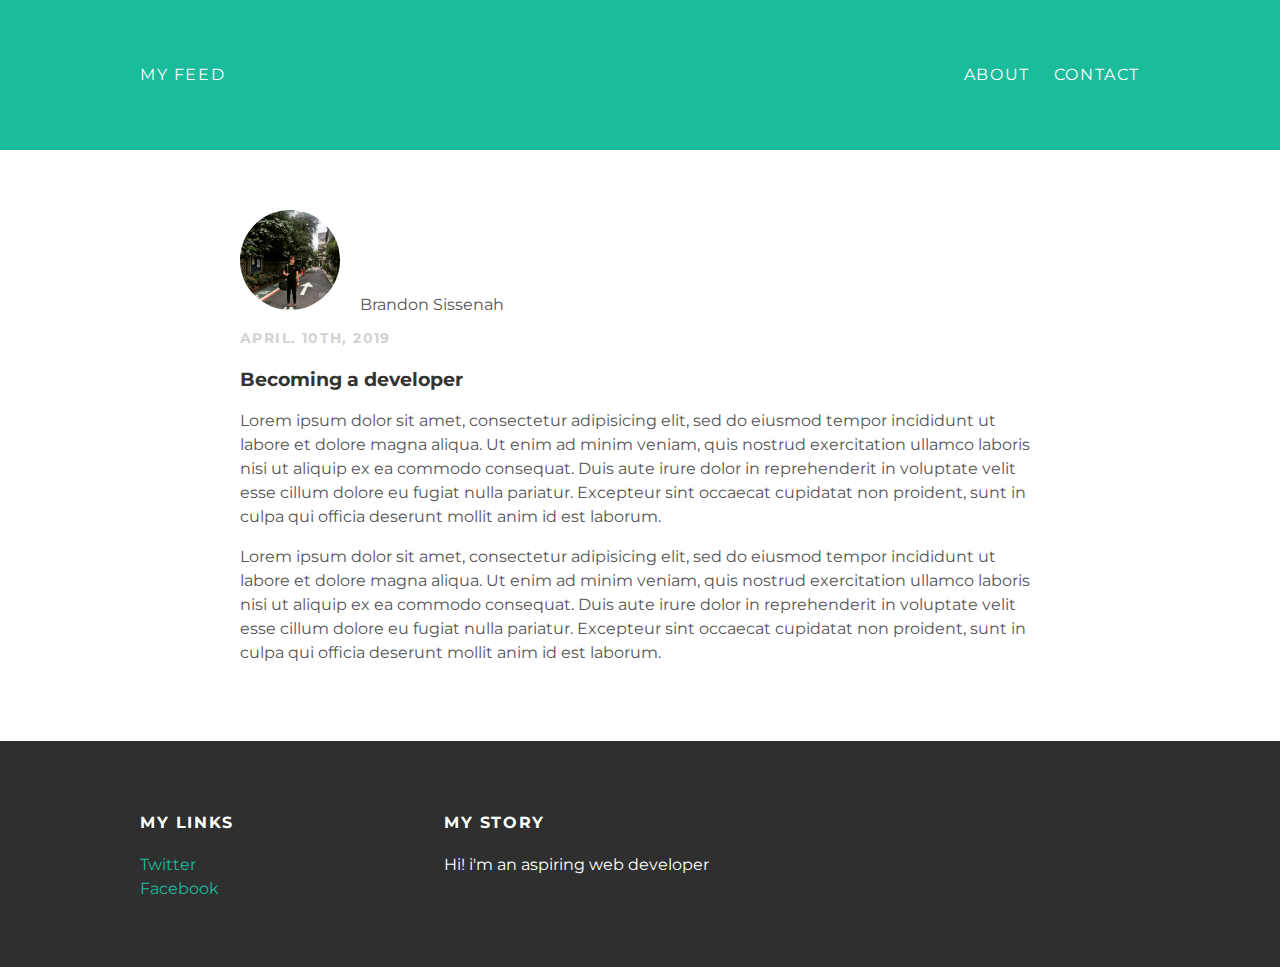
<file: Blog/index.html>
<!DOCTYPE html>
<html lang="en" dir="ltr">
  <head>
    <meta charset="utf-8">
    <title>First Blog</title>
    <link rel="stylesheet" href="css/main.css">
    <link href="https://fonts.googleapis.com/css?family=Montserrat" rel="stylesheet">
  </head>
  <body>
    <div id="header">
      <div class="container">
        <a id="header-title"></a>
        <a href="index.html">My Feed</a>
        <ul id="header-nav">
          <li><a href="about.html">About</a></li>
          <li><a href="<a href="mailto:sissenahb@gmail.com?subject=feedback">Contact</a></li>
        </ul>
      </div>
    </div>
    <div id="content">
      <div class="container">
        <div class="post">
          <div class="post-author">
            <img src="img/me.jpeg" alt="image of me" height="100px;" length="100px">
            <span>Brandon Sissenah</span>
          </div>
          <p class="post-date">April. 10th, 2019</p>
          <h3 class="post-title">Becoming a developer</h3>
          <div class="post-content">
            <p>Lorem ipsum dolor sit amet, consectetur adipisicing elit, sed do eiusmod tempor incididunt ut labore et dolore magna aliqua. Ut enim ad minim veniam, quis nostrud exercitation ullamco laboris nisi ut aliquip ex ea commodo consequat. Duis aute irure dolor in reprehenderit in voluptate velit esse cillum dolore eu fugiat nulla pariatur. Excepteur sint occaecat cupidatat non proident, sunt in culpa qui officia deserunt mollit anim id est laborum.</p>
            <p>Lorem ipsum dolor sit amet, consectetur adipisicing elit, sed do eiusmod tempor incididunt ut labore et dolore magna aliqua. Ut enim ad minim veniam, quis nostrud exercitation ullamco laboris nisi ut aliquip ex ea commodo consequat. Duis aute irure dolor in reprehenderit in voluptate velit esse cillum dolore eu fugiat nulla pariatur. Excepteur sint occaecat cupidatat non proident, sunt in culpa qui officia deserunt mollit anim id est laborum.</p>
          </div>
          </div>
        </div>
      </div>
      <div id="footer">
        <div class="container">
          <div class="column"><h4>My Links</h4>
            <p>
              <a href="https://twitter.com/">Twitter
              </a><br>
              <a href="https://facebook.com/">Facebook</a>
             </p>
            </div>
            <div class="column">
              <h4>My Story</h4>
              <p>Hi! i'm an aspiring web developer</p>
            </div>
          </div>
        </div>
  </body>
</html>
</file>
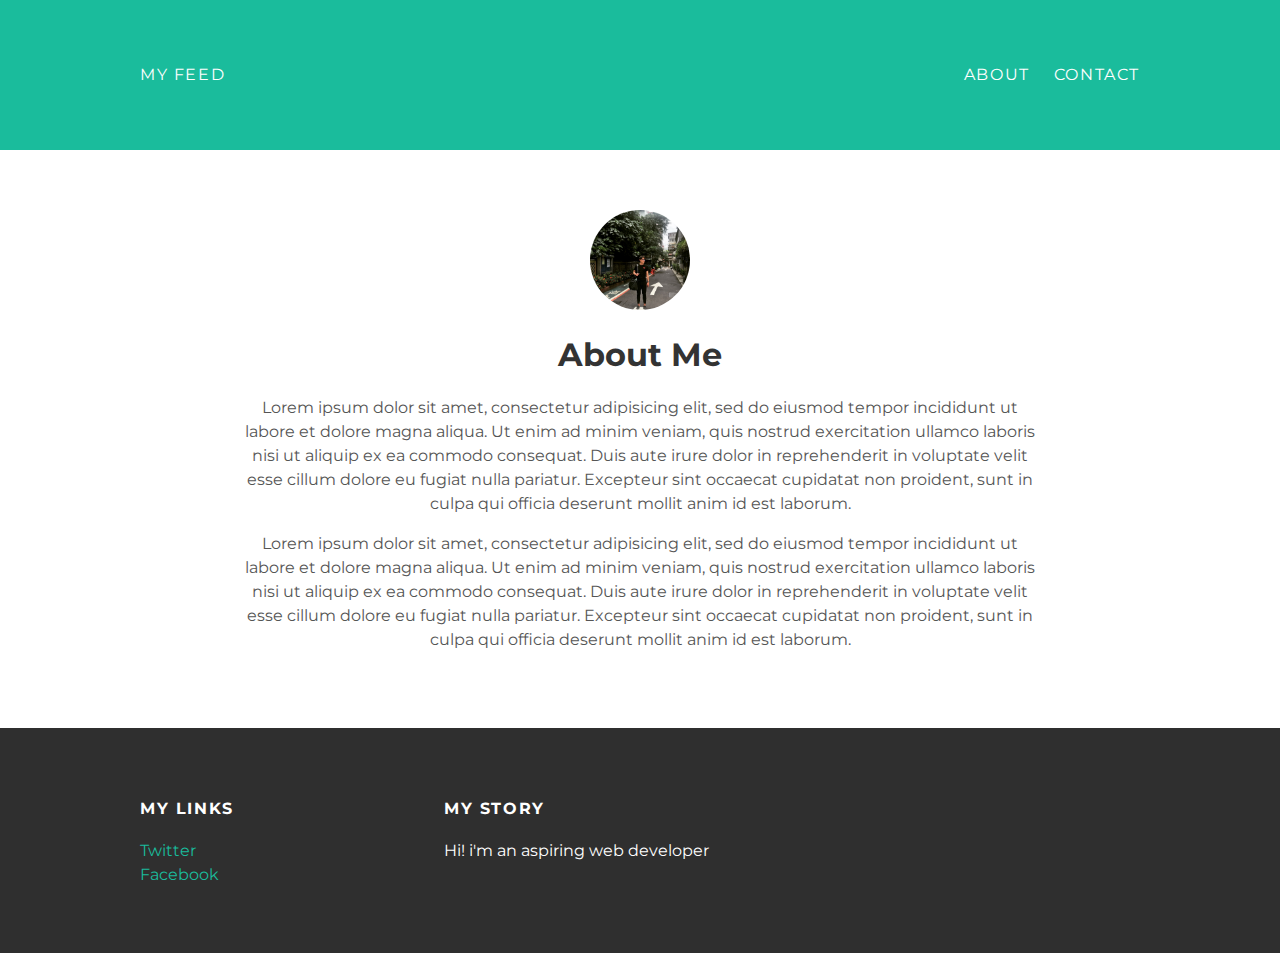
<file: Blog/about.html>
<!DOCTYPE html>
<html lang="en" dir="ltr">
  <head>
    <meta charset="utf-8">
    <link rel="stylesheet" href="css/main.css">
    <link href="https://fonts.googleapis.com/css?family=Montserrat" rel="stylesheet">
    <title>First Blog</title>
  </head>
  <body>
    <div id="header">
      <div class="container">
        <a id="header-title"></a>
        <a href="index.html">My Feed</a>
        <ul id="header-nav">
          <li><a href="about.html">About</a></li>
          <li><a href="<a href="mailto:sissenahb@gmail.com?subject=feedback">Contact</a></li>
        </ul>
      </div>
    </div>
    <div id="content">
      <div class="container">
        <div class="about">
          <div class="about-author">
            <img src="img/me.jpeg" alt="image of me" height="100px;" length="100px">
          </div>
          <h1 class="about-title">About Me</h1>
          <div class="about-content">
            <p>Lorem ipsum dolor sit amet, consectetur adipisicing elit, sed do eiusmod tempor incididunt ut labore et dolore magna aliqua. Ut enim ad minim veniam, quis nostrud exercitation ullamco laboris nisi ut aliquip ex ea commodo consequat. Duis aute irure dolor in reprehenderit in voluptate velit esse cillum dolore eu fugiat nulla pariatur. Excepteur sint occaecat cupidatat non proident, sunt in culpa qui officia deserunt mollit anim id est laborum.</p>
            <p>Lorem ipsum dolor sit amet, consectetur adipisicing elit, sed do eiusmod tempor incididunt ut labore et dolore magna aliqua. Ut enim ad minim veniam, quis nostrud exercitation ullamco laboris nisi ut aliquip ex ea commodo consequat. Duis aute irure dolor in reprehenderit in voluptate velit esse cillum dolore eu fugiat nulla pariatur. Excepteur sint occaecat cupidatat non proident, sunt in culpa qui officia deserunt mollit anim id est laborum.</p>
          </div>
          </div>
        </div>
      </div>
      <div id="footer">
        <div class="container">
          <div class="column"><h4>My Links</h4>
            <p>
              <a href="https://twitter.com/">Twitter
              </a><br>
              <a href="https://facebook.com/">Facebook
              </a>
             </p>
            </div>
            <div class="column">
              <h4>My Story</h4>
              <p>Hi! i'm an aspiring web developer</p>
            </div>
          </div>
        </div>
  </body>
</html>
</file>
<file: Blog/css/main.css>
.post-author img, .about-author img {
  border-radius: 50%;
}
.about {
  text-align: center;
}
p {
  line-height: 1.5;
}
h1, h2, h3, h4 {
  color: #333
}

.post-date {
  color: #D2D2D2;
  font-size: 14px;
  font-weight: bold;
  text-transform: uppercase;
  letter-spacing: 0.1em;
}

.post-author span {
  margin-left: 16px;
}

.post, .about {
  max-width: 800px;
  margin: 0 auto;
  padding: 60px 0;
  vertical-align: middle;
}

body {
  color: #555;
  margin: 0;
  font-family: 'Montserrat', sans-serif;
}

#header {
  background-color: #1abc9c;
  height: 150px;
  line-height: 150px;
}

#header a {
  color: white;
  text-decoration: none;
  text-transform: uppercase;
  letter-spacing: 0.1em;
  text-align: left;
}

#header a:hover {
  color: #222;
}

#header-title {
  display: block;
  float: left;
  font-size: 20px;
  font-weight: bold;
}

#header-nav {
  display: block;
  float: right;
  margin-top: 0;
}

#header-nav li {
  display: inline;
  padding-left: 20px;
}

.container {
  max-width: 1000px;
  margin: 0 auto;
}

#footer {
  background-color: #2f2f2f;
  padding: 50px 0;
}
.column {
  min-width: 300px;
  display: inline-block;
  vertical-align: top;
}

#footer h4 {
  color: white;
  text-transform: uppercase;
  letter-spacing: 0.1em;
}

#footer p {
  color: white;
}
a {
  color: #1abc9c;
  text-decoration: none;
}
a:hover {
  color: #F6A623;
}
</file>
